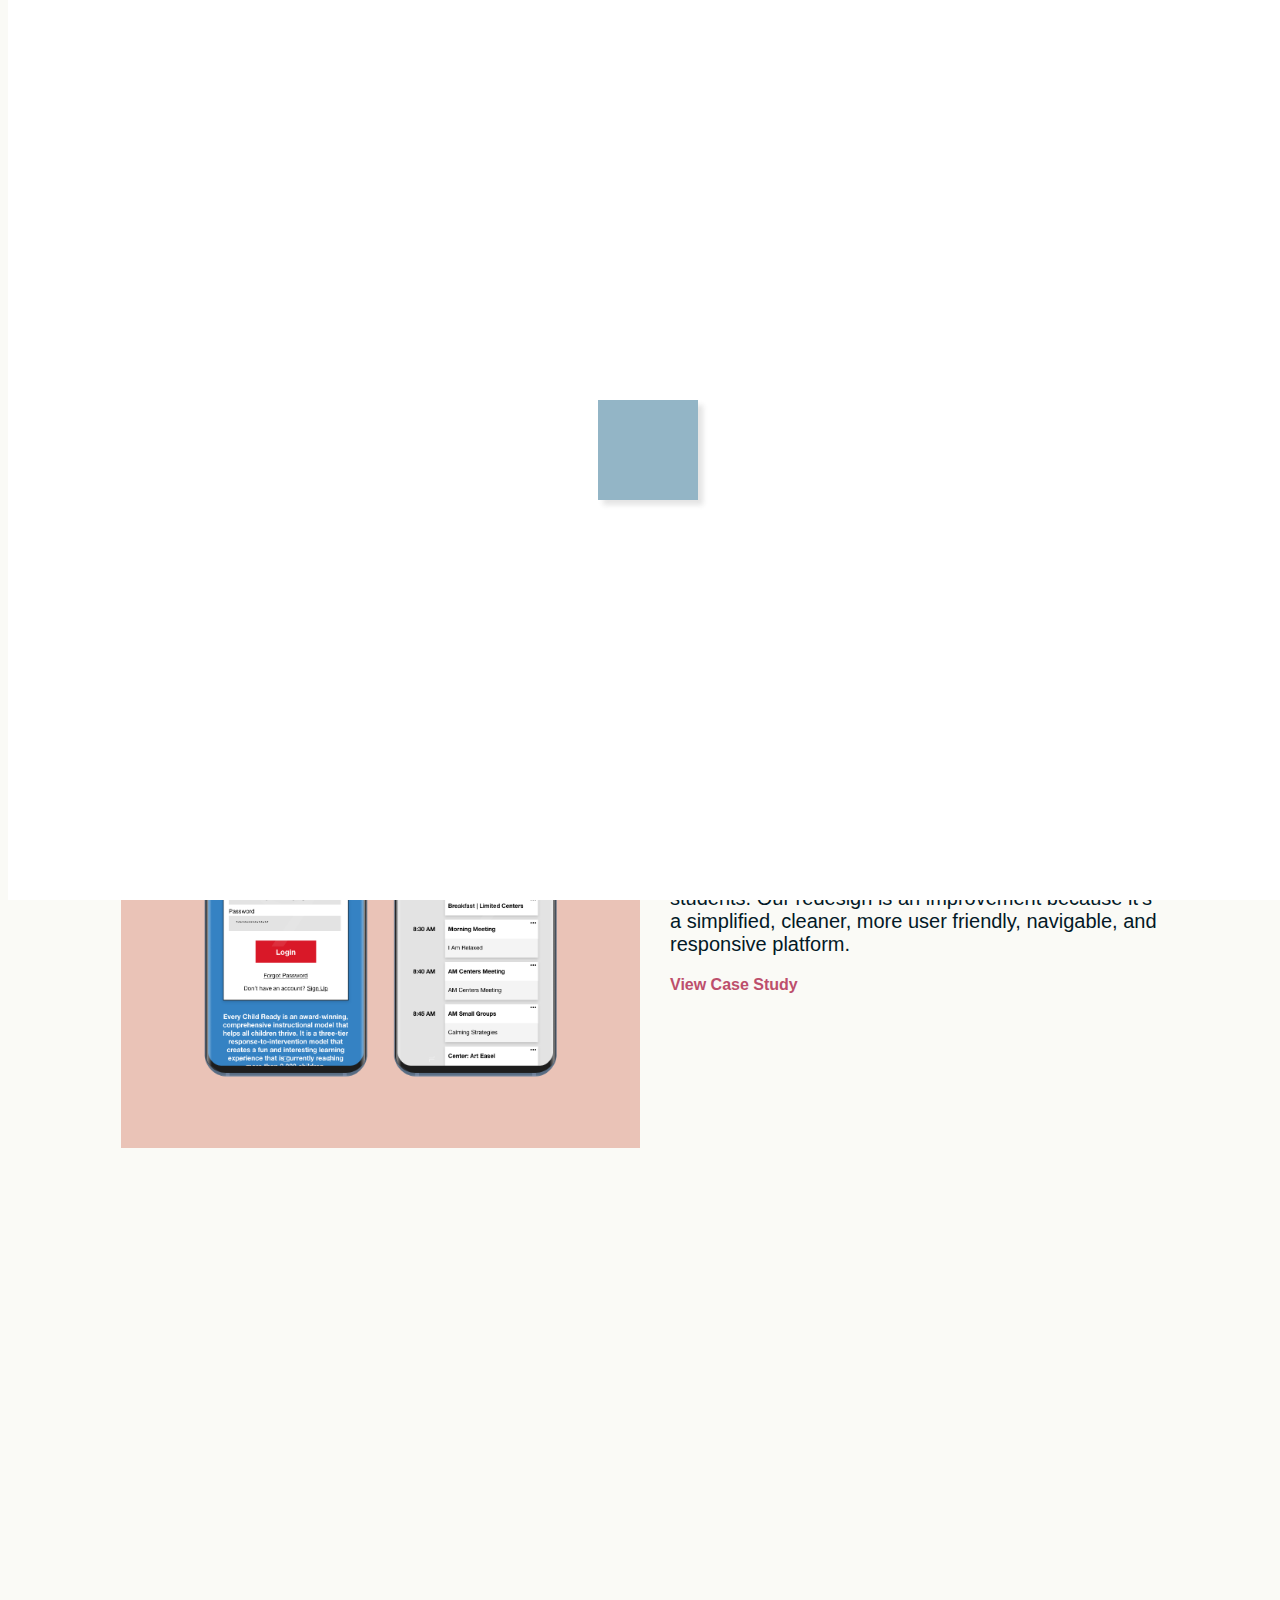
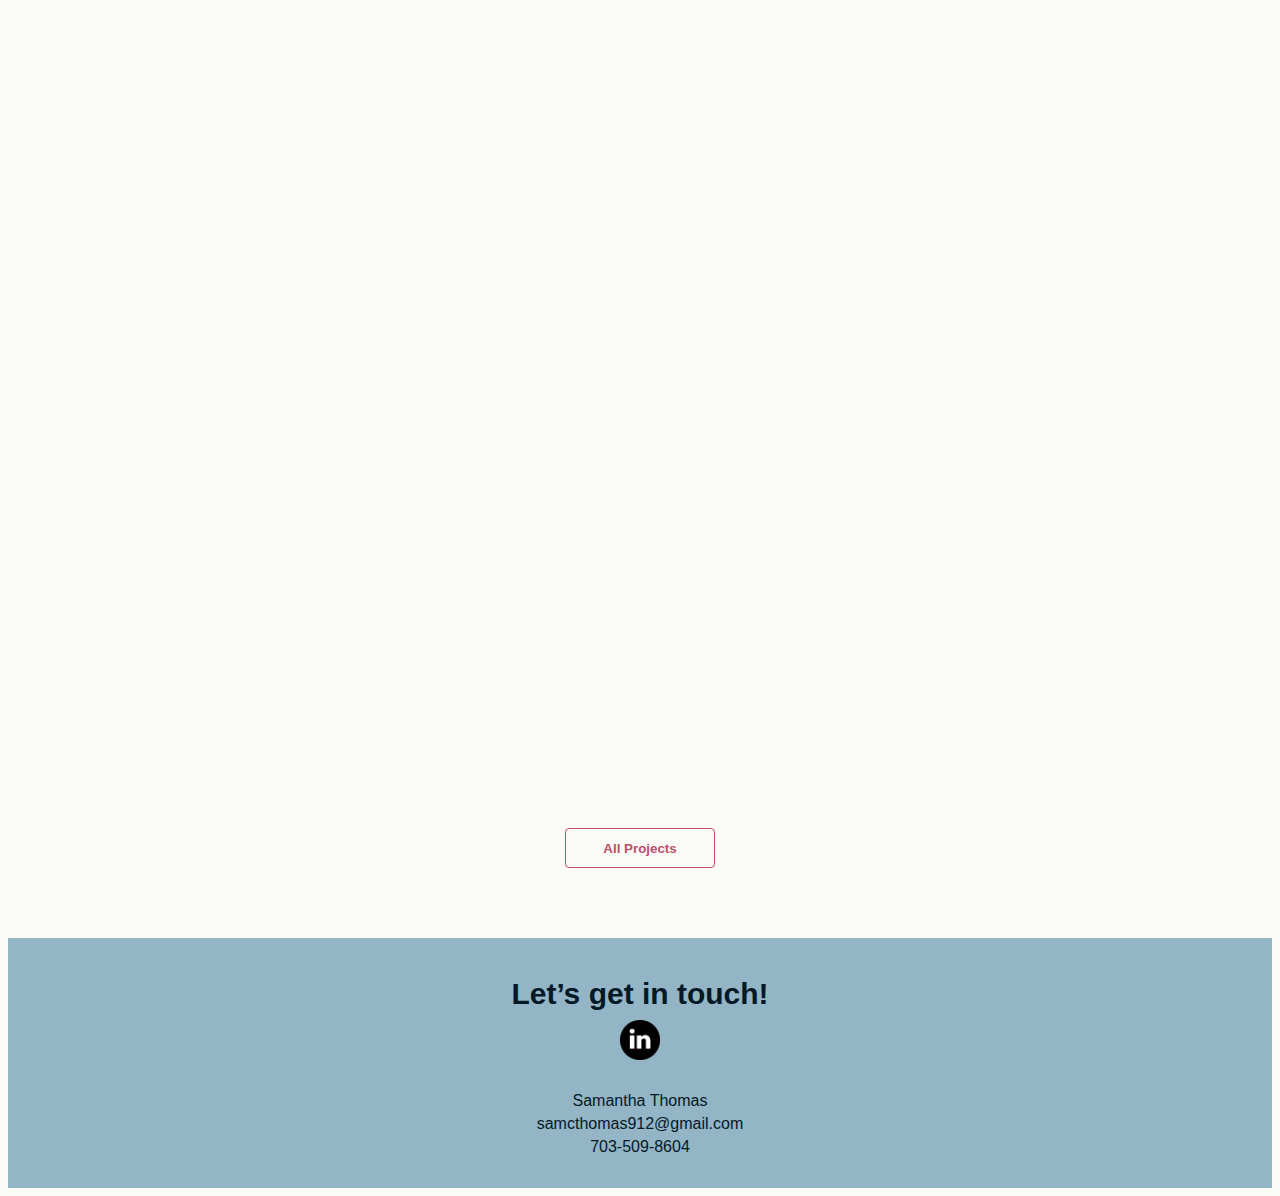
<file: index.html>
<!DOCTYPE html>
<html>
    <head>
        <title></title>
        <link href="css/index.css" rel="stylesheet" type="text/css">
        <meta name="viewport" content="initial-scale=1, maximum-scale=1">

        <!-- Hotjar Tracking Code for https://samcthomas912.github.io/UX_UI_HW_19/ -->
<!-- Hotjar Tracking Code for https://samcthomas912.github.io/UX_UI_HW_19/ -->
<script>
    (function(h,o,t,j,a,r){
        h.hj=h.hj||function(){(h.hj.q=h.hj.q||[]).push(arguments)};
        h._hjSettings={hjid:1860473,hjsv:6};
        a=o.getElementsByTagName('head')[0];
        r=o.createElement('script');r.async=1;
        r.src=t+h._hjSettings.hjid+j+h._hjSettings.hjsv;
        a.appendChild(r);
    })(window,document,'https://static.hotjar.com/c/hotjar-','.js?sv=');
</script>
    </head>
    <body>
        
        <!--Navigation-->
        <header class = "sitenav">
            <ul>
                <li class = "nav_buttons"><a href="">Work</a><div>Coming Soon</div></li>
                <li class = "nav_buttons"><a href="https://documentcloud.adobe.com/link/track?uri=urn:aaid:scds:US:6e6307e2-445d-4af7-8068-ce93d08f6a7d" target="_blank">Resume</a></li>
                <li class = "nav_buttons"><a href="pages/aboutme.html">About Me</a></li>
                <li class = "nav_buttons"><a href = "index.html">Home</a></li>
            </ul>
        </header>

    <!-- Hero Image -->

        <section class="heroSection">
            <div class="mobileImage">
                <img src = "images/profilewcubes.png">
            </div>
            <div class = "aboutMe">
                <div class = "hello"><p>Hello, my name is</p></div>
                <div class = "samThomas"><h1>Sam Thomas</h1></div>
                <div class = "myBio"><p>I am a math teacher turned UX/UI designer.</p> 
    
                    <p>Combining my knowledge and experience of math and art allows me to design from logical and creative perspectives.
                    </p>
                    <div class = "moreAboutMe">
                    <button><a href = "pages/aboutme.html"><b>More About Me!</b></a></button></div>
                 </div>
            </div>
            <div class="right">
                <div id = "block1"></div>
                <div id = "block2"></div>
                <div id = "block3"></div>
                <div id = "block4"></div>
                <div id = "block5"></div>
                <img src = "images/profilepic.png">
                <div id = "block6"></div>
                <div id = "block7"></div>
                <div id = "block8"></div>
                <div id = "block9"></div>
            </div>
          </section>



    </section>

        <!--Case Studies-->
        <section id="caseGrid">
            <div id="prototypeImage" class="caseGridArea">
            </div>
            <div id="projectTitle" class="caseGridArea">
                <div id="headline">
                    <h1>Every Child Ready</h1>
                  </div>
            </div>
            <div id="description" class="caseGridArea">
                <p>Every Child Ready is developing a responsive platform design for both desktop and mobile, to help educational professionals to enrich the lives of their students. Our redesign is an improvement because it’s a simplified, cleaner, more user friendly, navigable, and responsive platform. 
                    <div class = "link">
                        <a href="pages/everychildready.html"><b>View Case Study</b></a>
                        </div>
<!--
                        <header class = "sitenav">
                            <ul>
                                <li class = "nav_buttons"><a href="">Work</a><div>Coming Soon</div></li>
                                <li class = "nav_buttons"><a href="">About Me</a><div>Coming Soon</div></li>
                                <li class = "nav_buttons"><a href = "https://samcthomas912.github.io/UX_UI_HW_19/">Home</a></li>
                            </ul>
                        </header> -->
          </section>

          <section id="caseGrid2">
            <div id="prototypeImage2" class="caseGridArea">
            </div>
            <div id="projectTitle" class="caseGridArea">
                <div id="headline">
                    <h1>Department of Education</h1>
                  </div>
            </div>
            <div id="description" class="caseGridArea">
                <p>A redesign of the current US Department of Education site, focusing on cleaning the navigation. 
                    <div class = "link soon">
                        <a href=""><b>View Case Study</b></a><div>Coming Soon</div>
                        </div>
          </section>

            <section id="caseGrid3">
                <div id="prototypeImage3" class="caseGridArea">
                </div>
                <div id="projectTitle" class="caseGridArea">
                    <div id="headline">
                        <h1>Toronto Cupcakes</h1>
                      </div>
                </div>
                <div id="description" class="caseGridArea">
                    <p>A redesign of the website for a local cupcake shop in Toronto that lacks a professional image, deterring customers from placing orders. 
                        <div class = "link soon">
                            <a href=""><b>View Case Study</b></a><div>Coming Soon</div>
                            </div>
              </section>
              <div class = "readMore">
                  <button><a href = ""><b>All Projects</b></a><div>Coming Soon</div></button>
                </div>


    <!--Footer-->
       <footer>
           <h2>Let’s get in touch!</h2>
           <a href = "https://www.linkedin.com/in/samantha-thomas-839168133/"><img src = "../images/lnlogo.png"></a>
           <p>Samantha Thomas<br>
           samcthomas912@gmail.com<br>
           703-509-8604
        </p>

       </footer>

       <div class = "loading">
           <div id = "block"></div>
       </div>
       <script src="https://code.jquery.com/jquery-3.4.1.min.js"></script>
       <script src="js/index.js"></script>
       <script src = "js/scroll-out.js"></script>
       <script type = "text/javascript">
       ScrollOut({
           targets: '#prototypeImage,#prototypeImage2,#prototypeImage3,#projectTitle,#description'
       })
       </script>

       <!-- Global site tag (gtag.js) - Google Analytics -->
<script async src="https://www.googletagmanager.com/gtag/js?id=UA-169757220-1"></script>
<script>
  window.dataLayer = window.dataLayer || [];
  function gtag(){dataLayer.push(arguments);}
  gtag('js', new Date());

  gtag('config', 'UA-169757220-1');
</script>

    </body>
</html>
</file>
<file: css/index.css>
html, body {
    max-width: 100%;
    overflow-x: hidden;
}

.sitenav{
  height: 100px;
  background-color: #FAFAF6;
  color: #031926;
  padding-right:60px;
  font-family: "Lucida Sans Unicode", "Lucida Grande", "Arial", sans-serif;
  display: flex;
  justify-content: flex-end;
  align-items: center;
  text-decoration: none;
  margin-bottom: 40px;
}

.sitenav a{
  color: #031926;
}


.nav_buttons{
    display: block;
    padding: 20px;
    float: right;
    cursor: pointer;
}

.nav_buttons:hover{
    text-decoration: underline;
}

p{
    font-size: 20px;
    font-family: "Lucida Sans Unicode", "Lucida Grande", "Arial", sans-serif;
    color: #031926;
}

a{
  text-decoration: none;
}


/* Hero Section */



.heroSection img{
    height: 400px;
    position: absolute;
}

.link{
    cursor: pointer;
    font-size: 16px;
    font-family: "Lucida Sans Unicode", "Lucida Grande", "Arial", sans-serif;
    color: #BD4F6C;
}

.link:hover{
    text-decoration: underline;
}

.aboutMe {
    width: 50%;
    padding-left: 30px;
  }


  .moreAboutMe button{
    border: 1px solid;
    border-color: #BD4F6C;
    color: #BD4F6C;
    border-radius: 4px;
    height:40px;
    width: 150px;
    cursor: pointer;
    background-color: #FAFAF6;
  }

  .moreAboutMe button:hover{
    background-color: #BD4F6C;
    color: white;
    transition: .4s;
  }


  .mobileImage{
      display:none;
  }


  .samThomas{
      padding-left:30px;
      text-shadow: 2px 2px #03192631;
      margin: 0px;
  }

  .samThomas h1{
    color: #BD4F6C; 
    margin:0px;
    font-size: 54px;
  }

  .myBio{
      padding-left: 60px;
  }

  .myBio p {
    margin-top: -10px;
  }
  

  .right {
    width: 50%;
    padding-left: 100px;
    padding-right:30px;
  }
  .right img{
    margin-top: 40px;
    height:360px;
    margin-left:50px;
  }
  .heroSection {
    height: 380px;
    padding: 30px;
    margin: 10px;
    display: flex;
    position: relative;
  }

  .heroSection img{
      top: -20px;
  }


/*Case Studies Section*/

#caseGrid {
    margin: 0px 5%;
    display: grid;
    min-height: 500px;
    grid-template-rows: 30% 70%;
    grid-template-columns: 50% 50%;
    grid-template-areas:
    "img title"
    "img des";
    background-color: #FAFAF6;
    padding: 50px;
  }

  #caseGrid2 {
    margin: 0px 5%;
    display: grid;
    min-height: 500px;
    grid-template-rows: 30% 70%;
    grid-template-columns: 50% 50%;
    grid-template-areas:
    "img2 title"
    "img2 des";
    background-color: #FAFAF6;
    padding: 50px;
    padding-bottom: 30px;
  }

  #caseGrid3 {
    margin: 0px 5%;
    display: grid;
    min-height: 500px;
    grid-template-rows: 30% 70%;
    grid-template-columns: 50% 50%;
    grid-template-areas:
    "img3 title"
    "img3 des";
    background-color: #FAFAF6;
    padding: 50px;
    padding-bottom: 30px;
  }
  
  
  body{
    background-color: #FAFAF6;
  }

  #prototypeImage {
    grid-area: img;
    background-image: url(../images/ecr.png);
    opacity: 0;
    transition: 1s;
  }

  #prototypeImage[data-scroll="in"]{
    opacity: 1;
    transition-delay: 0.5s;
  }


  #prototypeImage2 {
    grid-area: img2;
    background-image: url(../images/depofed.png);
    opacity: 0;
    transition: 1s;
  }

  #prototypeImage3 {
    grid-area: img3;
    background-image: url(../images/tcupcakes.png);
    opacity: 0;
    transition: 1s;
  }


  #prototypeImage2[data-scroll="in"]{
    opacity: 1;
    transition-delay: 0.5s;
  }

  #prototypeImage3[data-scroll="in"]{
    opacity: 1;
    transition-delay: 0.5s;
  }
  
  #projectTitle {
    grid-area: title;
    padding-top: 43px;
    transition: 1s;
    transform: translateX(100px);
    opacity: 0;
  }

#projectTitle[data-scroll="in"]{
    transform: translateX(0);
    transition-delay: 0.5s;
    opacity: 1;
}
  
  #description {
    grid-area: des;
    padding-left: 30px;
    transition: 1s;
    transform: translateY(100px);
    opacity: 0;
  }

#description[data-scroll="in"]{
    transform: translateY(0);
    transition-delay: 0.5s;
    opacity: 1;
}
  
  h1{
    font-size: 50px;
    font-family: "Khmer MN", "Ogirema", "Times Sans Serif", sans-serif;
    color: #031926;
}

  #headline {
    background-color:#F0CF65;
    position: absolute;
    width: 600px;
    right: 5px;
    padding-left: 40px;
    padding-top: 20px;
    z-index: 100;
    height: 80px;
    margin: 0px;
    display:flex;
    align-items: center;
    box-shadow: 5px 5px 5px rgba(49, 49, 49, 0.13);
    opacity: 1;
  }
  
  .caseGridArea {
    background-position: center;
    background-repeat: no-repeat;
    background-size: cover;
    align-items: center;
    position: relative;
  }

  .readMore{
    display:flex;
    justify-content: center;
    padding: 70px;
  }

  .readMore button{
    border: 1px solid;
    border-color: #BD4F6C;
    color: #BD4F6C;
    border-radius: 4px;
    height:40px;
    width: 150px;
    cursor: pointer;
    background-color: #FAFAF6;
  }

  .readMore button:hover{
    background-color: #BD4F6C;
    color: white;
    transition: .4s;
  }





/* footer */

footer{
background-color:#93B5C6;
height: 250px;
display: flex;
flex-direction: column;
justify-content: space-around;
align-items: center;
}

footer img{
    height: 40px;
    margin-bottom: -20px;
}

footer p{
    font-size: 16px;
    text-align: center;
    line-height: 23px;
}

footer h2{
    font-size: 30px;
    font-family: "Khmer MN", "Ogirema", "Times Sans Serif", sans-serif;
    color: #031926; 
    margin-bottom: -20px;
}

/* responsive */

@media only screen and (max-width: 900px){

    /* navigation */

    .nav{
        padding-right:0px;
        padding-left:0px;
        display: flex;
        justify-content: center;
        height: 70px;
    }
    
    .nav_buttons{
        padding-top: 20px;
        text-align: center;
    }

    ul{
      padding-inline-start: 0px;
    }

    /* Hero Section */

img{
    height: 350px;
}

.mobileImage{
    display:flex;
}

.heroSection {
    height: 600px;
    padding: 30px;
    padding-bottom: 0px;
    margin: 10px;
    display: flex;
    position: relative;
    flex-direction: column;
    align-items: center;
    padding-top: 0px;
  }

  .heroSection img{
      top: 0px;
      position: relative;
  }


.aboutMe {
    width: 80%;
    padding-left: 0px;
    display: flex;
    flex-direction: column;
    justify-content: center;
    align-items: center;
  }

  .samThomas{
      padding-left:0px;
      margin: 0px;
  }

  .samThomas h1{
    margin:0px;
  }

  .myBio{
      padding-left: 0px;
  }

  .moreAboutMe{
    display:flex;
    justify-content:center;
  }

  .right {
    display: none; /* hide the image */
  }

  /* Case Studies */ 
  #caseGrid {
    margin: 0px 5%;
    display: grid;
    min-height: 500px;
    grid-template-rows: 10% 70% 20%;
    grid-template-columns: 100%;
    grid-template-areas:
    "title"
    "img" 
    "des";
    background-color: #FAFAF6;
    padding: 0px;
    padding-top: 130px;
    padding-bottom: 50px;
  }

  #headline {
    position: relative;
    width: 600px;
    padding-top: 20px;
    z-index: 100;
    height: 80px;
    margin: 0px;
    justify-content: center;
    right: 0px;
    padding-left: 0px;

}

#projectTitle {
    padding-top: 60px;
    display: flex;
    justify-content: center;
  }

  #prototypeImage {
      margin-left: 50px;
      margin-right: 50px;
  }

  #caseGrid2 {
    margin: 0px 5%;
    display: grid;
    min-height: 500px;
    grid-template-rows: 10% 70% 20%;
    grid-template-columns: 100%;
    grid-template-areas:
    "title"
    "img2" 
    "des";
    background-color: #FAFAF6;
    padding: 0px;
    padding-top: 130px;
    padding-bottom: 80px;
  }


#projectTitle2 {
    padding-top: 60px;
    display: flex;
    justify-content: center;
  }

  #prototypeImage2 {
      margin-left: 50px;
      margin-right: 50px;
  }

}


@media only screen and (max-width: 620px){
    h1{
        font-size:28px;
    }

    #headline{
        height: 60px;
    }

    p{
        font-size: 18px;
    }

    img{
        height: 300px;
    }

    #caseGrid{
        padding-top: 30px;
    }

    #caseGrid2{
      padding-bottom: 40px;
    }

    .myBio p {
      margin-top: 0px;
    }
}

@media only screen and (max-width: 325px){
  h1{
    font-size:20px;
  }

  img{
    height:200px;
  }

  .heroSection{
    height: 450px;
  }

  p{
    font-size: 14px;
  }

  #headline{
    height:40px;
  }

  .aboutMe{
    width: 90%
  }
}

/* loading */
.loading{
  position: fixed;
  width: 100%;
  height: 100vh;
  z-index: 100000;
  background-color: white;
  top: 0;
  display: flex;
  align-items: center;
  justify-content: center
}

#block{
  height: 100px;
  width: 100px;
  background-color: #93B5C6;
  animation: spin 3s ease;
  transition: all;
  margin: 0 auto;
  box-shadow: 5px 5px 5px rgba(49, 49, 49, 0.13);
}

@keyframes spin{
    0% {
      transform: rotate(0deg);
      background-color:#F0CF65;
    }
    50% {
      transform: rotate(360deg);
      background-color:#BD4F6C; 
    }
    100% {
      transform: rotate(720deg);
      background-color: #93B5C6;
    }
  }

  .spins{
    animation: spinning 2s ease;
  }

  @keyframes spinning{
    0% {
      transform: rotate(0deg);
    }
    100% {
      transform: rotate(720deg);
    }
  }

  
  #block1{
    height:180px;
    width: 110px;
    background-color:#F0CF65;
    position: relative;
    top: -40px;
    left: 360px;
    transition: transform 2s;
  }
  
  #block1:hover{
    transform: rotate(720deg);
  }

  #block2{
    height:230px;
    width: 228px;
    background-color:#BD4F6C;
    position: relative;
    top: -20px;
    right: 50px;
    transition: transform 2s;
  }
  
  #block2:hover{
    transform: rotate(720deg);
  }

  #block3{
    height:50px;
    width: 50px;
    background-color:#93B5C6;
    position: relative;
    top: -190px;
    left: 360px;
    transition: transform 2s;
  }
  
  #block3:hover{
    transform: rotate(720deg);
  }

  #block4{
    height:20px;
    width: 20px;
    background-color:#BD4F6C;
    position: relative;
    top: -120px;
    left: 427px;
    transition: transform 2s;
  }
  
  #block4:hover{
    transform: rotate(720deg);
  }

  #block5{
    height:26px;
    width: 26px;
    background-color:#BD4F6C;
    position: relative;
    top: -540px;
    left: 277px;
    transition: transform 2s;
  }
  
  #block5:hover{
    transform: rotate(720deg);
  }

  #block6{
    height:46px;
    width: 46px;
    background-color:#D7816A;
    position: relative;
    top: -537px;
    left: 35px;
    transition: transform 2s;
    box-shadow: 5px 5px 5px rgba(49, 49, 49, 0.13);
  }
  
  #block6:hover{
    transform: rotate(720deg);
  }

  #block7{
    height:28px;
    width: 26px;
    background-color:#F0CF65;
    position: relative;
    top: -507px;
    right: 30px;
    transition: transform 2s;
    box-shadow: 5px 5px 5px rgba(49, 49, 49, 0.13);
  }
  
  #block7:hover{
    transform: rotate(720deg);
  }

  #block8{
    height:48px;
    width: 48px;
    background-color:#93B5C6;
    position: relative;
    top: -310px;
    right: 80px;
    transition: transform 2s;
    box-shadow: 5px 5px 5px rgba(49, 49, 49, 0.13);
  }
  
  #block8:hover{
    transform: rotate(720deg);
    
  }

  #block9{
    height:48px;
    width: 48px;
    background-color:#D7816A;
    position: relative;
    top: -300px;
    left: 280px;
    transition: transform 2s;
    box-shadow: 5px 5px 5px rgba(49, 49, 49, 0.13);
  }
  
  #block9:hover{
    transform: rotate(720deg);
  }

  /**Coming Soon Popup**/
  .sitenav ul{
    display: inline-block;
}


  .nav_buttons{
    position: relative;
}
  


  .nav_buttons div{
    display: none;
    position: absolute;
    top: 0;
    left:50%;
    margin-top: 50px; /* approx adjustment for arrow */
    margin-left: -65px; 
  }
  

  .nav_buttons a:hover + div {
    cursor: pointer;
    display: block;
    /*visibility: visible; */
    width: 180px;
    line-height: 20px;
    padding: 8px;
    font-size: 14px;
    text-align: center;
    z-index: 999;
    color: white;
    font-weight: bold;
    background: #D7816A;
    border: 4px solid #D7816A;
    border-radius: 5px;
    box-shadow: 5px 5px 5px rgba(49, 49, 49, 0.13);
    -webkit-transition: opacity 100ms ease-in;
    -o-transition: opacity 100ms ease-in;
    -moz-transition: opacity 100ms ease-in;
    transition: opacity 100ms ease-in;
    pointer-events: none;
  }
  
  

  .nav_buttons div:after {
    content: "";
    position: absolute;
    width: 0;
    height: 0;
    border-width: 10px;
    border-style: solid;
    border-color: transparent #D7816A transparent transparent;
    top: -22px;
    left:53px;
    transform: rotate(90deg);
  }


  .moreAboutMe{
    display: inline-block;
}


  .moreAboutMe button{
    position: relative;
}
  


  .moreAboutMe button div{
    display: none;
    position: absolute;
    top: 0;
    left:50%;
    margin-top: 50px; /* approx adjustment for arrow */
    margin-left: -65px; 
  }
  

  .moreAboutMe button a:hover + div {
    cursor: pointer;
    display: block;
    /*visibility: visible; */
    width: 180px;
    line-height: 20px;
    padding: 8px;
    font-size: 14px;
    text-align: center;
    z-index: 999;
    color: white;
    font-weight: bold;
    background: #D7816A;
    border: 4px solid #D7816A;
    border-radius: 5px;
    box-shadow: 5px 5px 5px rgba(49, 49, 49, 0.13);
    -webkit-transition: opacity 100ms ease-in;
    -o-transition: opacity 100ms ease-in;
    -moz-transition: opacity 100ms ease-in;
    transition: opacity 100ms ease-in;
    pointer-events: none;
  }
  
  

.moreAboutMe button div:after {
    content: "";
    position: absolute;
    width: 0;
    height: 0;
    border-width: 10px;
    border-style: solid;
    border-color: transparent #D7816A transparent transparent;
    top: -22px;
    left:53px;
    transform: rotate(90deg);
  }

  .moreAboutMe button{
    border: 1px solid;
    border-color: #BD4F6C;
    color: #BD4F6C;
    border-radius: 4px;
    height:40px;
    width: 150px;
    cursor: pointer;
    background-color: #FAFAF6;
  }

  .moreAboutMe button a{
    color: #BD4F6C;
  }

  .moreAboutMe button:hover{
    background-color: #BD4F6C;
    color: white;
    transition: .4s;
  }

  .moreAboutMe button:hover a{
    background-color: #BD4F6C;
    color: white;
    transition: .4s;
  }


  .readMoree{
    display: inline-block;
}


  .readMore button{
    position: relative;
}
  


  .readMore button div{
    display: none;
    position: absolute;
    top: 0;
    left:50%;
    margin-top: 50px; /* approx adjustment for arrow */
    margin-left: -65px; 
  }
  

  .readMore button a:hover + div {
    cursor: pointer;
    display: block;
    /*visibility: visible; */
    width: 180px;
    line-height: 20px;
    padding: 8px;
    font-size: 14px;
    text-align: center;
    z-index: 999;
    color: white;
    font-weight: bold;
    background: #D7816A;
    border: 4px solid #D7816A;
    border-radius: 5px;
    box-shadow: 5px 5px 5px rgba(49, 49, 49, 0.13);
    -webkit-transition: opacity 100ms ease-in;
    -o-transition: opacity 100ms ease-in;
    -moz-transition: opacity 100ms ease-in;
    transition: opacity 100ms ease-in;
    pointer-events: none;
  }
  
  

.readMore button div:after {
    content: "";
    position: absolute;
    width: 0;
    height: 0;
    border-width: 10px;
    border-style: solid;
    border-color: transparent #D7816A transparent transparent;
    top: -22px;
    left:53px;
    transform: rotate(90deg);
  }

  .readMore button a{
    color: #BD4F6C;
  }

  .readMore button:hover{
    background-color: #BD4F6C;
    color: white;
    transition: .4s;
  }

  .readMore button:hover a{
    background-color: #BD4F6C;
    color: white;
    transition: .4s;
  }


  /**/


   .soon{
    display: inline-block;
    position: relative;
    text-decoration: none;
}

  


  .soon div{
    display: none;
    position: absolute;
    top: 0;
    left:50%;
    margin-top: 30px; /* approx adjustment for arrow */
    margin-left: -65px; 
  }
  

  .soon a:hover + div {
    cursor: pointer;
    display: block;
    /*visibility: visible; */
    width: 180px;
    line-height: 20px;
    padding: 8px;
    font-size: 14px;
    text-align: center;
    z-index: 999;
    color: white;
    font-weight: bold;
    background: #D7816A;
    border: 4px solid #D7816A;
    border-radius: 5px;
    box-shadow: 5px 5px 5px rgba(49, 49, 49, 0.13);
    -webkit-transition: opacity 100ms ease-in;
    -o-transition: opacity 100ms ease-in;
    -moz-transition: opacity 100ms ease-in;
    transition: opacity 100ms ease-in;
    pointer-events: none;
  }
  

  .soon div:after {
    content: "";
    position: absolute;
    width: 0;
    height: 0;
    border-width: 10px;
    border-style: solid;
    border-color: transparent #D7816A transparent transparent;
    top: -22px;
    left:53px;
    transform: rotate(90deg);
  }

  .link a{
    color: #BD4F6C;
  }
</file>
